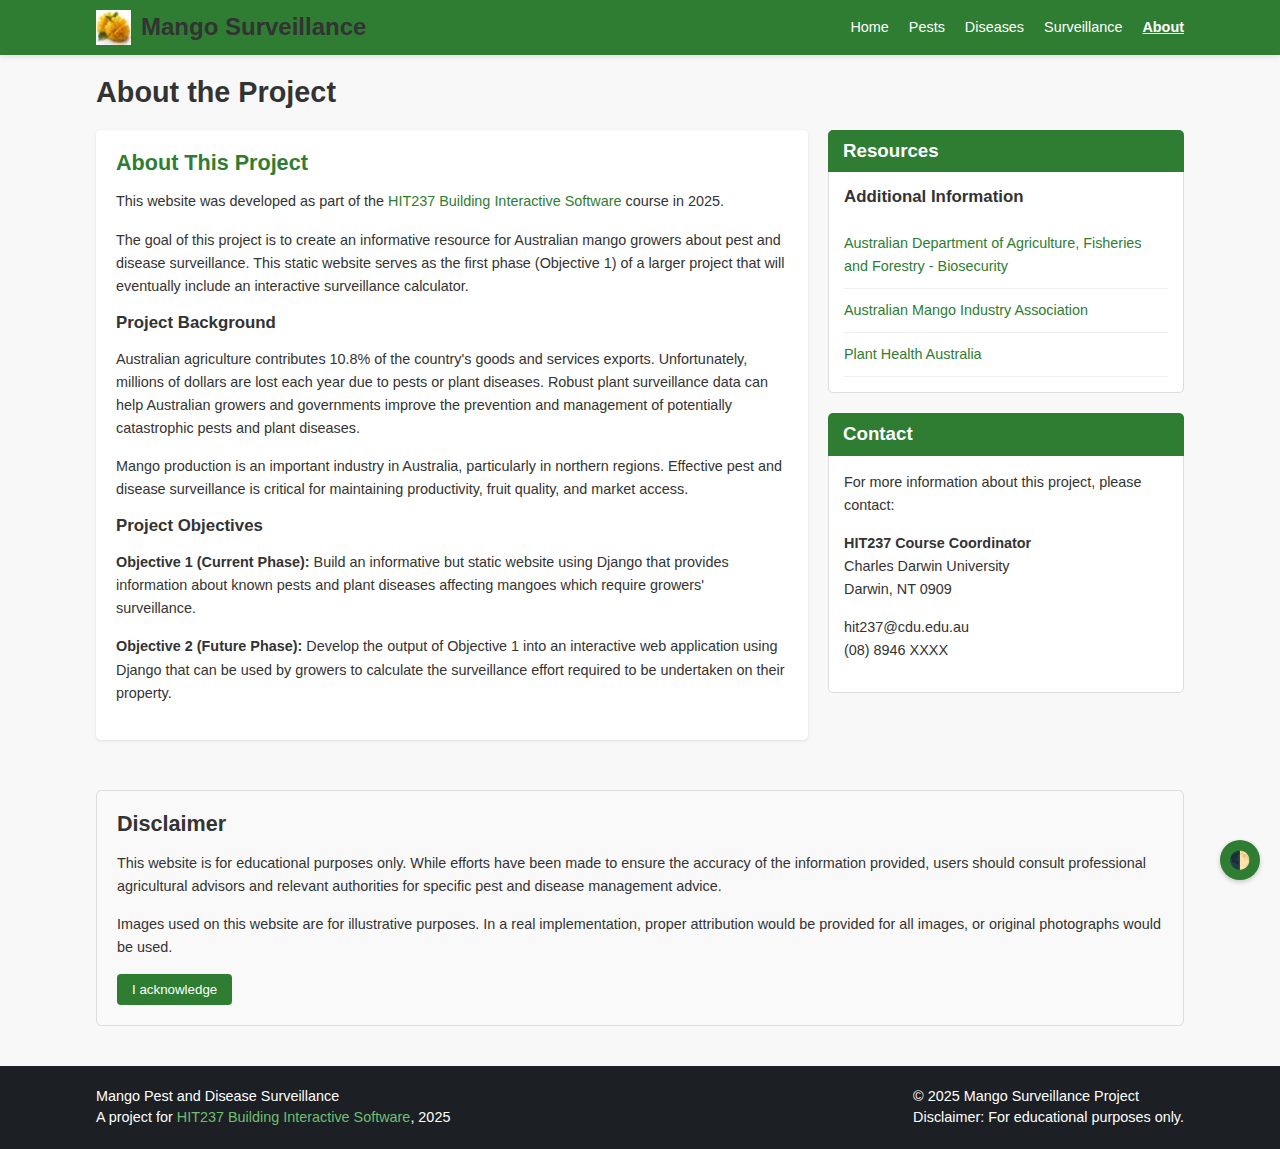
<file: about.html>
<!DOCTYPE html>
<html lang="en">
<head>
    <meta charset="UTF-8">
    <meta name="viewport" content="width=device-width, initial-scale=1.0">
    <title>About the Project - Mango Surveillance</title>
    <link rel="stylesheet" href="mango-surveillance.css">
</head>
<body>
    <!-- Header with Navigation -->
    <header>
        <div class="header-container">
            <div class="logo">
                <img src="images/mango_logo.jpg" alt="Mango Logo">
                <h1>Mango Surveillance</h1>
            </div>
            <nav>
                <ul>
                    <li><a href="home.html">Home</a></li>
                    <li><a href="pests.html">Pests</a></li>
                    <li><a href="diseases.html">Diseases</a></li>
                    <li><a href="surveillance.html">Surveillance</a></li>
                    <li><a href="about.html" class="active">About</a></li>
                </ul>
            </nav>
        </div>
    </header>

    <!-- Main Content -->
    <div class="container">
        <h1>About the Project</h1>

        <div class="content-layout">
            <!-- Main Content Area -->
            <div class="main-content">
                <div class="card">
                    <h2>About This Project</h2>
                    <p>This website was developed as part of the <a href="#">HIT237 Building Interactive Software</a> course in 2025.</p>
                    
                    <p>The goal of this project is to create an informative resource for Australian mango growers about pest and disease surveillance. This static website serves as the first phase (Objective 1) of a larger project that will eventually include an interactive surveillance calculator.</p>
                    
                    <h3>Project Background</h3>
                    <p>Australian agriculture contributes 10.8% of the country's goods and services exports. Unfortunately, millions of dollars are lost each year due to pests or plant diseases. Robust plant surveillance data can help Australian growers and governments improve the prevention and management of potentially catastrophic pests and plant diseases.</p>
                    
                    <p>Mango production is an important industry in Australia, particularly in northern regions. Effective pest and disease surveillance is critical for maintaining productivity, fruit quality, and market access.</p>
                    
                    <h3>Project Objectives</h3>
                    <p><strong>Objective 1 (Current Phase):</strong> Build an informative but static website using Django that provides information about known pests and plant diseases affecting mangoes which require growers' surveillance.</p>
                    
                    <p><strong>Objective 2 (Future Phase):</strong> Develop the output of Objective 1 into an interactive web application using Django that can be used by growers to calculate the surveillance effort required to be undertaken on their property.</p>
                </div>
            </div>
            
            <!-- Sidebar -->
            <div class="sidebar">
                <!-- Resources Section -->
                <div class="sidebar-section">
                    <h2 class="section-header">Resources</h2>
                    <div class="sidebar-content">
                        <h3>Additional Information</h3>
                        
                        <a href="#" class="resource-link">Australian Department of Agriculture, Fisheries and Forestry - Biosecurity</a>
                        
                        <a href="#" class="resource-link">Australian Mango Industry Association</a>
                        
                        <a href="#" class="resource-link">Plant Health Australia</a>
                    </div>
                </div>
                
                <!-- Contact Section -->
                <div class="sidebar-section">
                    <h2 class="section-header">Contact</h2>
                    <div class="sidebar-content">
                        <p>For more information about this project, please contact:</p>
                        
                        <p><strong>HIT237 Course Coordinator</strong><br>
                        Charles Darwin University<br>
                        Darwin, NT 0909</p>
                        
                        <p>hit237@cdu.edu.au<br>
                        (08) 8946 XXXX</p>
                    </div>
                </div>
            </div>
        </div>
        
        <!-- Disclaimer -->
        <div class="disclaimer" id="disclaimer">
            <h2>Disclaimer</h2>
            <p>This website is for educational purposes only. While efforts have been made to ensure the accuracy of the information provided, users should consult professional agricultural advisors and relevant authorities for specific pest and disease management advice.</p>
            
            <p>Images used on this website are for illustrative purposes. In a real implementation, proper attribution would be provided for all images, or original photographs would be used.</p>
        </div>
    </div>

    <footer>
        <div class="footer-container">
            <div class="footer-left">
                Mango Pest and Disease Surveillance
                <br>
                A project for <a href="#">HIT237 Building Interactive Software</a>, 2025
            </div>
            <div class="footer-right">
                © 2025 Mango Surveillance Project
                <br>
                Disclaimer: For educational purposes only.
            </div>
        </div>
    </footer>
    
    <script src="mango-surveillance.js"></script>
</body>
</html>
</file>
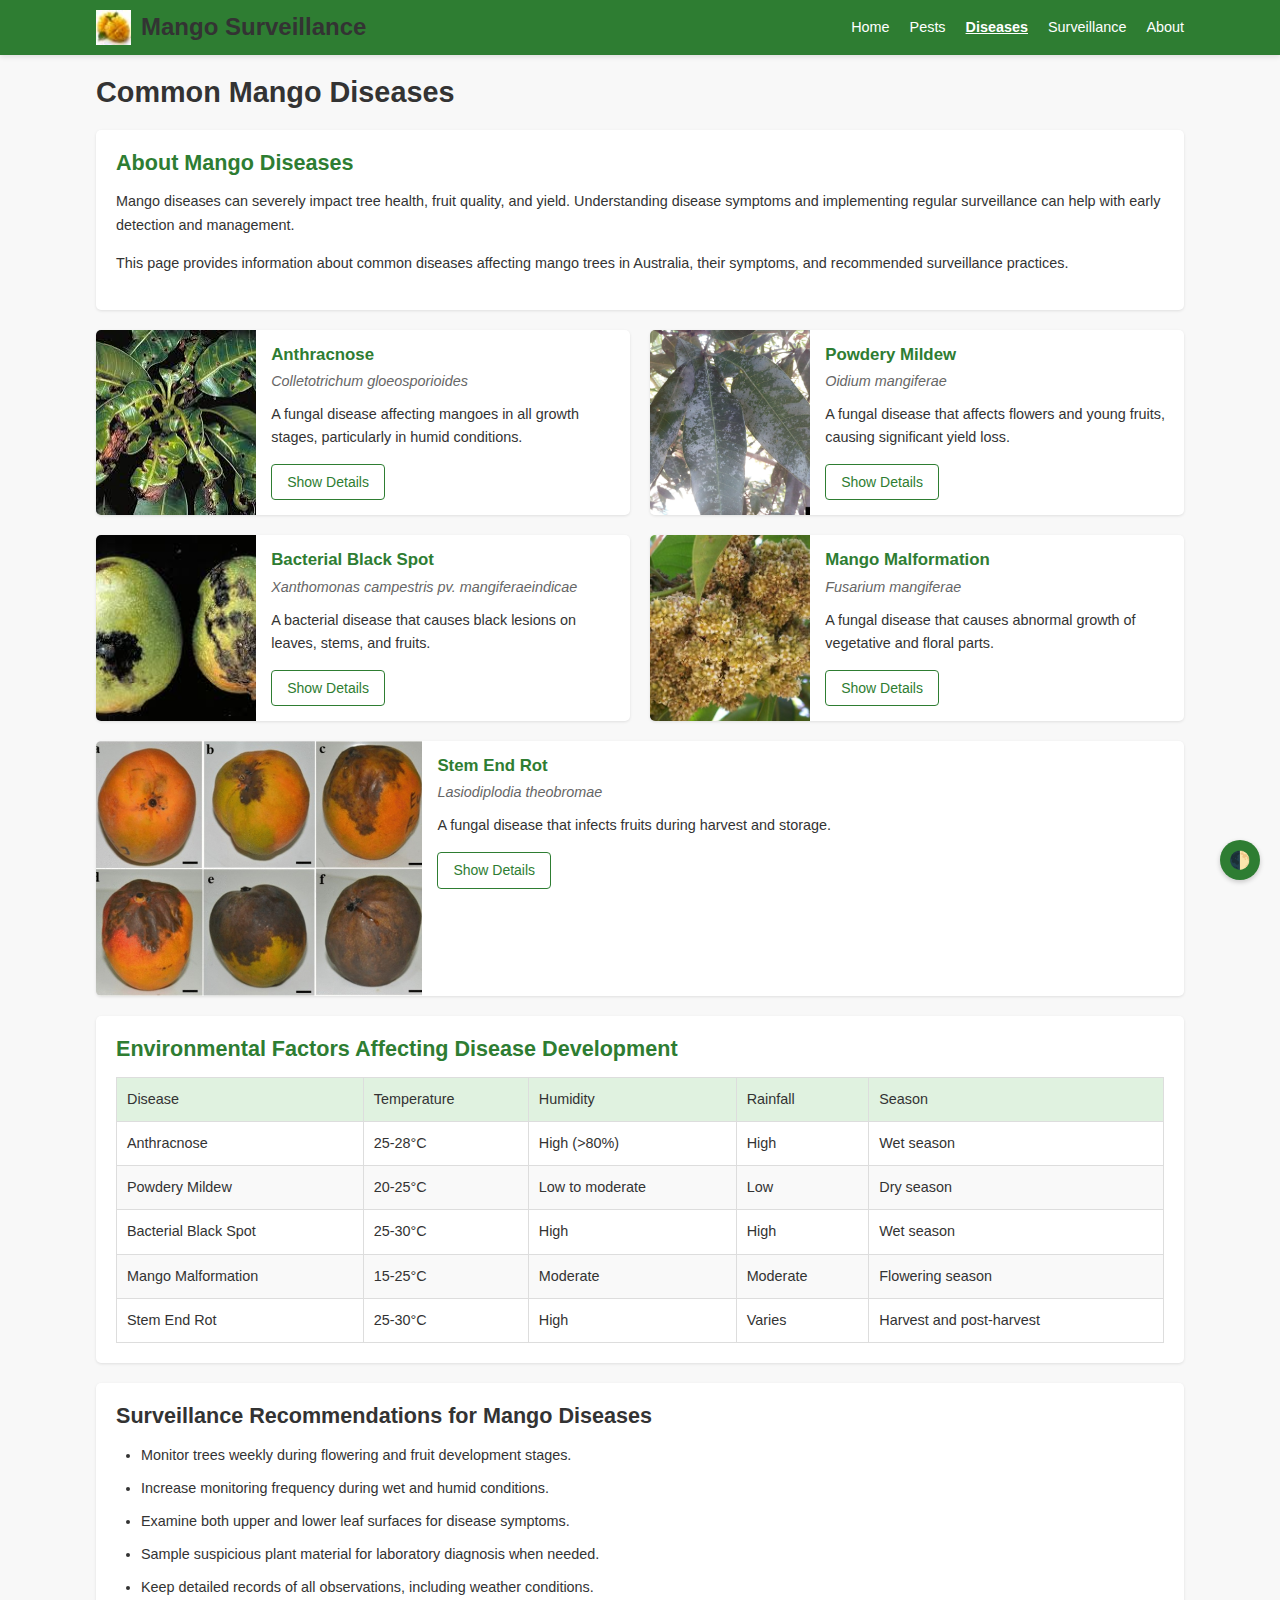
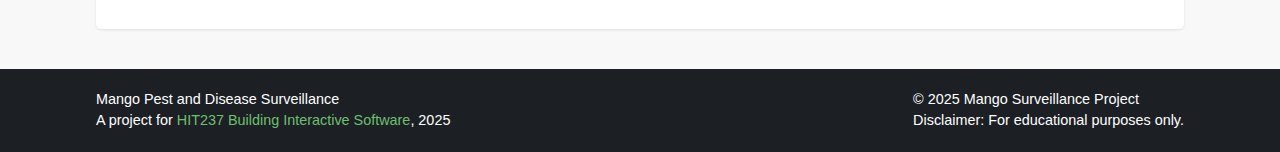
<file: diseases.html>
<!DOCTYPE html>
<html lang="en">
<head>
    <meta charset="UTF-8">
    <meta name="viewport" content="width=device-width, initial-scale=1.0">
    <title>Common Mango Diseases - Mango Surveillance</title>
    <link rel="stylesheet" href="mango-surveillance.css">
</head>
<body>
    <!-- Header with Navigation -->
    <header>
        <div class="header-container">
            <div class="logo">
                <img src="images/mango_logo.jpg" alt="Mango Logo">
                <h1>Mango Surveillance</h1>
            </div>
            <nav>
                <ul>
                    <li><a href="home.html">Home</a></li>
                    <li><a href="pests.html">Pests</a></li>
                    <li><a href="diseases.html" class="active">Diseases</a></li>
                    <li><a href="surveillance.html">Surveillance</a></li>
                    <li><a href="about.html">About</a></li>
                </ul>
            </nav>
        </div>
    </header>

    <!-- Main Content -->
    <div class="container">
        <h1>Common Mango Diseases</h1>

        <!-- Introduction Card -->
        <div class="card intro-card">
            <h2>About Mango Diseases</h2>
            <p>Mango diseases can severely impact tree health, fruit quality, and yield. Understanding disease symptoms and implementing regular surveillance can help with early detection and management.</p>
            <p>This page provides information about common diseases affecting mango trees in Australia, their symptoms, and recommended surveillance practices.</p>
        </div>

        <!-- Disease Cards - First Row -->
        <div class="disease-cards">
            <!-- Anthracnose -->
            <div class="disease-card">
                <div class="disease-image">
                    <img src="images/anthracnose.jpg" alt="Anthracnose on mango leaves">
                </div>
                <div class="disease-content">
                    <h3>Anthracnose</h3>
                    <p class="scientific-name">Colletotrichum gloeosporioides</p>
                    <p class="disease-description">A fungal disease affecting mangoes in all growth stages, particularly in humid conditions.</p>
                    <a href="#" class="details-button">Show Details</a>
                </div>
            </div>

            <!-- Powdery Mildew -->
            <div class="disease-card">
                <div class="disease-image">
                    <img src="images/powdery_mildew.jpg" alt="Powdery Mildew on mango leaves">
                </div>
                <div class="disease-content">
                    <h3>Powdery Mildew</h3>
                    <p class="scientific-name">Oidium mangiferae</p>
                    <p class="disease-description">A fungal disease that affects flowers and young fruits, causing significant yield loss.</p>
                    <a href="#" class="details-button">Show Details</a>
                </div>
            </div>
        </div>

        <!-- Disease Cards - Second Row -->
        <div class="disease-cards">
            <!-- Bacterial Black Spot -->
            <div class="disease-card">
                <div class="disease-image">
                    <img src="images/bacterial_black_spot.jpg" alt="Bacterial Black Spot on mango fruit">
                </div>
                <div class="disease-content">
                    <h3>Bacterial Black Spot</h3>
                    <p class="scientific-name">Xanthomonas campestris pv. mangiferaeindicae</p>
                    <p class="disease-description">A bacterial disease that causes black lesions on leaves, stems, and fruits.</p>
                    <a href="#" class="details-button">Show Details</a>
                </div>
            </div>

            <!-- Mango Malformation -->
            <div class="disease-card">
                <div class="disease-image">
                    <img src="images/mango_malformation.jpg" alt="Mango Malformation">
                </div>
                <div class="disease-content">
                    <h3>Mango Malformation</h3>
                    <p class="scientific-name">Fusarium mangiferae</p>
                    <p class="disease-description">A fungal disease that causes abnormal growth of vegetative and floral parts.</p>
                    <a href="#" class="details-button">Show Details</a>
                </div>
            </div>
        </div>

        <!-- Disease Cards - Third Row -->
        <div class="disease-cards single-column">
            <!-- Stem End Rot -->
            <div class="disease-card">
                <div class="disease-image">
                    <img src="images/stem_end_rot.jpg" alt="Stem End Rot on mango fruit">
                </div>
                <div class="disease-content">
                    <h3>Stem End Rot</h3>
                    <p class="scientific-name">Lasiodiplodia theobromae</p>
                    <p class="disease-description">A fungal disease that infects fruits during harvest and storage.</p>
                    <a href="#" class="details-button">Show Details</a>
                </div>
            </div>
        </div>

        <!-- Environmental Factors Section -->
        <div class="card">
            <h2>Environmental Factors Affecting Disease Development</h2>
            <table class="env-factors">
                <thead>
                    <tr>
                        <th>Disease</th>
                        <th>Temperature</th>
                        <th>Humidity</th>
                        <th>Rainfall</th>
                        <th>Season</th>
                    </tr>
                </thead>
                <tbody>
                    <tr>
                        <td>Anthracnose</td>
                        <td>25-28°C</td>
                        <td>High (>80%)</td>
                        <td>High</td>
                        <td>Wet season</td>
                    </tr>
                    <tr>
                        <td>Powdery Mildew</td>
                        <td>20-25°C</td>
                        <td>Low to moderate</td>
                        <td>Low</td>
                        <td>Dry season</td>
                    </tr>
                    <tr>
                        <td>Bacterial Black Spot</td>
                        <td>25-30°C</td>
                        <td>High</td>
                        <td>High</td>
                        <td>Wet season</td>
                    </tr>
                    <tr>
                        <td>Mango Malformation</td>
                        <td>15-25°C</td>
                        <td>Moderate</td>
                        <td>Moderate</td>
                        <td>Flowering season</td>
                    </tr>
                    <tr>
                        <td>Stem End Rot</td>
                        <td>25-30°C</td>
                        <td>High</td>
                        <td>Varies</td>
                        <td>Harvest and post-harvest</td>
                    </tr>
                </tbody>
            </table>
        </div>

        <!-- Surveillance Recommendations -->
        <div class="card recommendations-card">
            <h2>Surveillance Recommendations for Mango Diseases</h2>
            <ul class="recommendations-list">
                <li>Monitor trees weekly during flowering and fruit development stages.</li>
                <li>Increase monitoring frequency during wet and humid conditions.</li>
                <li>Examine both upper and lower leaf surfaces for disease symptoms.</li>
                <li>Sample suspicious plant material for laboratory diagnosis when needed.</li>
                <li>Keep detailed records of all observations, including weather conditions.</li>
            </ul>
        </div>
        
    </div>

    <footer>
        <div class="footer-container">
            <div class="footer-left">
                Mango Pest and Disease Surveillance
                <br>
                A project for <a href="#">HIT237 Building Interactive Software</a>, 2025
            </div>
            <div class="footer-right">
                © 2025 Mango Surveillance Project
                <br>
                Disclaimer: For educational purposes only.
            </div>
        </div>
    </footer>
    
    <script src="mango-surveillance.js"></script>
</body>
</html>
</file>
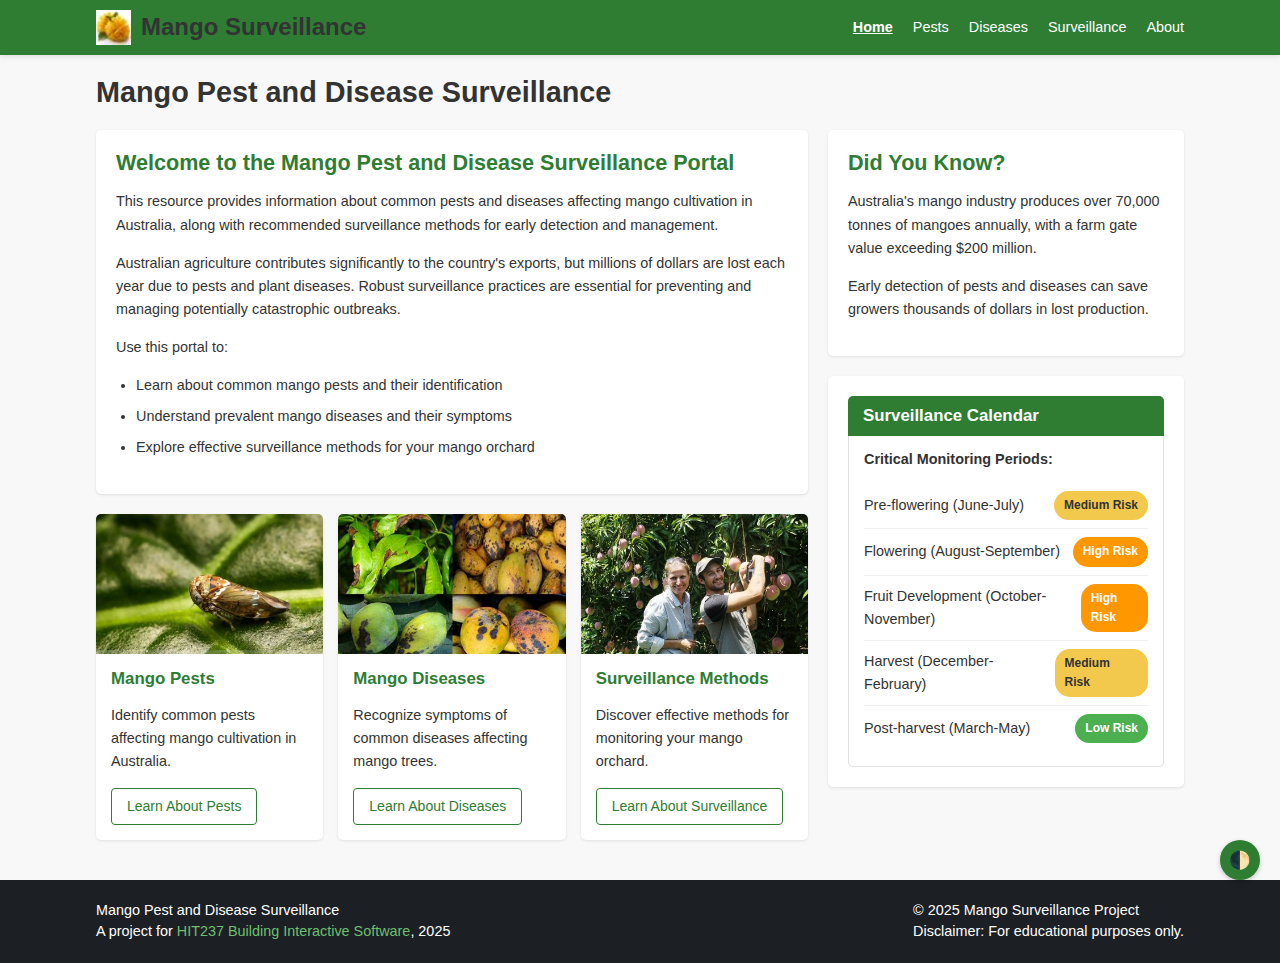
<file: home.html>
<!DOCTYPE html>
<html lang="en">
<head>
    <meta charset="UTF-8">
    <meta name="viewport" content="width=device-width, initial-scale=1.0">
    <title>Mango Surveillance</title>
    <link rel="stylesheet" href="mango-surveillance.css">
</head>
<body>
    <!-- Header with Navigation -->
    <header>
        <div class="header-container">
            <div class="logo">
                <img src="images/mango_logo.jpg" alt="Mango Logo">
                <h1>Mango Surveillance</h1>
            </div>
            <nav>
                <ul>
                    <li><a href="home.html" class="active">Home</a></li>
                    <li><a href="pests.html">Pests</a></li>
                    <li><a href="diseases.html">Diseases</a></li>
                    <li><a href="surveillance.html">Surveillance</a></li>
                    <li><a href="about.html">About</a></li>
                </ul>
            </nav>
        </div>
    </header>

    <!-- Main Content -->
    <div class="container">
        <h1>Mango Pest and Disease Surveillance</h1>

        <div class="main-content">
            <!-- Left Column -->
            <div class="left-column">
                <div class="card">
                    <h2>Welcome to the Mango Pest and Disease Surveillance Portal</h2>
                    <p>This resource provides information about common pests and diseases affecting mango cultivation in Australia, along with recommended surveillance methods for early detection and management.</p>
                    <p>Australian agriculture contributes significantly to the country's exports, but millions of dollars are lost each year due to pests and plant diseases. Robust surveillance practices are essential for preventing and managing potentially catastrophic outbreaks.</p>
                    <p>Use this portal to:</p>
                    <ul class="feature-list">
                        <li>Learn about common mango pests and their identification</li>
                        <li>Understand prevalent mango diseases and their symptoms</li>
                        <li>Explore effective surveillance methods for your mango orchard</li>
                    </ul>
                </div>

                <div class="feature-cards">
                    <!-- Mango Pests Card -->
                    <div class="feature-card">
                        <div class="feature-img">
                            <img src="images/mango_pest_preview.jpg" alt="Mango Pest">
                        </div>
                        <div class="feature-content">
                            <h3>Mango Pests</h3>
                            <p>Identify common pests affecting mango cultivation in Australia.</p>
                            <a href="pests.html" class="details-button">Learn About Pests</a>
                        </div>
                    </div>

                    <!-- Mango Diseases Card -->
                    <div class="feature-card">
                        <div class="feature-img">
                            <img src="images/mango_disease_preview.jpg" alt="Mango Diseases">
                        </div>
                        <div class="feature-content">
                            <h3>Mango Diseases</h3>
                            <p>Recognize symptoms of common diseases affecting mango trees.</p>
                            <a href="diseases.html" class="details-button">Learn About Diseases</a>
                        </div>
                    </div>

                    <!-- Surveillance Methods Card -->
                    <div class="feature-card">
                        <div class="feature-img">
                            <img src="images/surveillance_preview.jpg" alt="Surveillance Methods">
                        </div>
                        <div class="feature-content">
                            <h3>Surveillance Methods</h3>
                            <p>Discover effective methods for monitoring your mango orchard.</p>
                            <a href="surveillance.html" class="details-button">Learn About Surveillance</a>
                        </div>
                    </div>
                </div>
            </div>

            <!-- Right Column -->
            <div class="right-column">
                <div class="card">
                    <h2>Did You Know?</h2>
                    <p>Australia's mango industry produces over 70,000 tonnes of mangoes annually, with a farm gate value exceeding $200 million.</p>
                    <p>Early detection of pests and diseases can save growers thousands of dollars in lost production.</p>
                </div>

                <div class="card">
                    <h3 class="calendar-title">Surveillance Calendar</h3>
                    <div class="calendar-content">
                        <h4>Critical Monitoring Periods:</h4>
                        
                        <div class="calendar-item">
                            <div>Pre-flowering (June-July)</div>
                            <div class="risk-tag medium-risk">Medium Risk</div>
                        </div>
                        
                        <div class="calendar-item">
                            <div>Flowering (August-September)</div>
                            <div class="risk-tag high-risk">High Risk</div>
                        </div>
                        
                        <div class="calendar-item">
                            <div>Fruit Development (October-November)</div>
                            <div class="risk-tag high-risk">High Risk</div>
                        </div>
                        
                        <div class="calendar-item">
                            <div>Harvest (December-February)</div>
                            <div class="risk-tag medium-risk">Medium Risk</div>
                        </div>
                        
                        <div class="calendar-item">
                            <div>Post-harvest (March-May)</div>
                            <div class="risk-tag low-risk">Low Risk</div>
                        </div>
                    </div>
                </div>
            </div>
        </div>
        
    
    </div>

    <footer>
        <div class="footer-container">
            <div class="footer-left">
                Mango Pest and Disease Surveillance
                <br>
                A project for <a href="#">HIT237 Building Interactive Software</a>, 2025
            </div>
            <div class="footer-right">
                © 2025 Mango Surveillance Project
                <br>
                Disclaimer: For educational purposes only.
            </div>
        </div>
    </footer>
    
    <script src="mango-surveillance.js"></script>
</body>
</html>
</file>
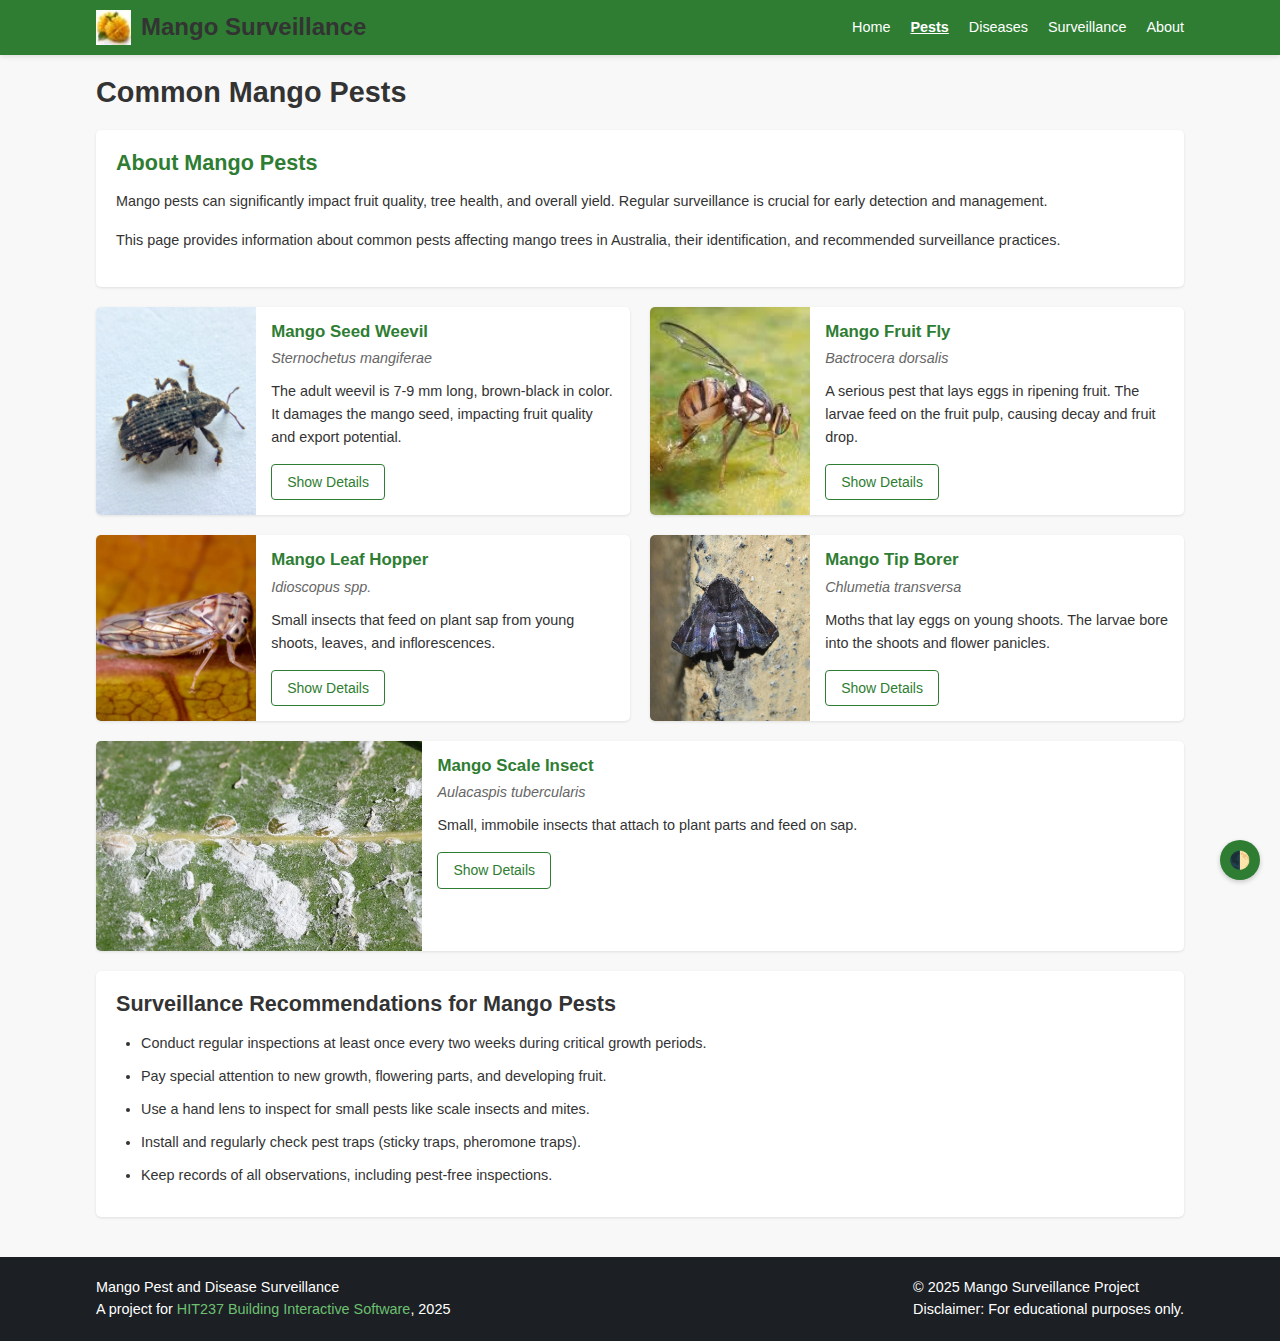
<file: pests.html>
<!DOCTYPE html>
<html lang="en">
<head>
    <meta charset="UTF-8">
    <meta name="viewport" content="width=device-width, initial-scale=1.0">
    <title>Common Mango Pests - Mango Surveillance</title>
    <link rel="stylesheet" href="mango-surveillance.css">
</head>
<body>
    <!-- Header with Navigation -->
    <header>
        <div class="header-container">
            <div class="logo">
                <img src="images/mango_logo.jpg" alt="Mango Logo">
                <h1>Mango Surveillance</h1>
            </div>
            <nav>
                <ul>
                    <li><a href="home.html">Home</a></li>
                    <li><a href="pests.html" class="active">Pests</a></li>
                    <li><a href="diseases.html">Diseases</a></li>
                    <li><a href="surveillance.html">Surveillance</a></li>
                    <li><a href="about.html">About</a></li>
                </ul>
            </nav>
        </div>
    </header>

    <!-- Main Content -->
    <div class="container">
        <h1>Common Mango Pests</h1>

        <!-- Introduction Card -->
        <div class="card intro-card">
            <h2>About Mango Pests</h2>
            <p>Mango pests can significantly impact fruit quality, tree health, and overall yield. Regular surveillance is crucial for early detection and management.</p>
            <p>This page provides information about common pests affecting mango trees in Australia, their identification, and recommended surveillance practices.</p>
        </div>

        <!-- Pest Cards - First Row -->
        <div class="pest-cards">
            <!-- Mango Seed Weevil -->
            <div class="pest-card">
                <div class="pest-image">
                    <img src="images/mango_seed_weevil.jpg" alt="Mango Seed Weevil">
                </div>
                <div class="pest-content">
                    <h3>Mango Seed Weevil</h3>
                    <p class="scientific-name">Sternochetus mangiferae</p>
                    <p class="pest-description">The adult weevil is 7-9 mm long, brown-black in color. It damages the mango seed, impacting fruit quality and export potential.</p>
                    <a href="#" class="details-button">Show Details</a>
                </div>
            </div>

            <!-- Mango Fruit Fly -->
            <div class="pest-card">
                <div class="pest-image">
                    <img src="images/mango_fruit_fly.jpg" alt="Mango Fruit Fly">
                </div>
                <div class="pest-content">
                    <h3>Mango Fruit Fly</h3>
                    <p class="scientific-name">Bactrocera dorsalis</p>
                    <p class="pest-description">A serious pest that lays eggs in ripening fruit. The larvae feed on the fruit pulp, causing decay and fruit drop.</p>
                    <a href="#" class="details-button">Show Details</a>
                </div>
            </div>
        </div>

        <!-- Pest Cards - Second Row -->
        <div class="pest-cards">
            <!-- Mango Leaf Hopper -->
            <div class="pest-card">
                <div class="pest-image">
                    <img src="images/mango_leaf_hopper.jpg" alt="Mango Leaf Hopper">
                </div>
                <div class="pest-content">
                    <h3>Mango Leaf Hopper</h3>
                    <p class="scientific-name">Idioscopus spp.</p>
                    <p class="pest-description">Small insects that feed on plant sap from young shoots, leaves, and inflorescences.</p>
                    <a href="#" class="details-button">Show Details</a>
                </div>
            </div>

            <!-- Mango Tip Borer -->
            <div class="pest-card">
                <div class="pest-image">
                    <img src="images/mango_tip_borer.jpg" alt="Mango Tip Borer">
                </div>
                <div class="pest-content">
                    <h3>Mango Tip Borer</h3>
                    <p class="scientific-name">Chlumetia transversa</p>
                    <p class="pest-description">Moths that lay eggs on young shoots. The larvae bore into the shoots and flower panicles.</p>
                    <a href="#" class="details-button">Show Details</a>
                </div>
            </div>
        </div>

        <!-- Pest Cards - Third Row -->
        <div class="pest-cards single-column">
            <!-- Mango Scale Insect -->
            <div class="pest-card">
                <div class="pest-image">
                    <img src="images/mango_scale_insect.jpg" alt="Mango Scale Insect">
                </div>
                <div class="pest-content">
                    <h3>Mango Scale Insect</h3>
                    <p class="scientific-name">Aulacaspis tubercularis</p>
                    <p class="pest-description">Small, immobile insects that attach to plant parts and feed on sap.</p>
                    <a href="#" class="details-button">Show Details</a>
                </div>
            </div>
        </div>

        <!-- Surveillance Recommendations -->
        <div class="card recommendations-card">
            <h2>Surveillance Recommendations for Mango Pests</h2>
            <ul class="recommendations-list">
                <li>Conduct regular inspections at least once every two weeks during critical growth periods.</li>
                <li>Pay special attention to new growth, flowering parts, and developing fruit.</li>
                <li>Use a hand lens to inspect for small pests like scale insects and mites.</li>
                <li>Install and regularly check pest traps (sticky traps, pheromone traps).</li>
                <li>Keep records of all observations, including pest-free inspections.</li>
            </ul>
        </div>
        
    </div>

    <footer>
        <div class="footer-container">
            <div class="footer-left">
                Mango Pest and Disease Surveillance
                <br>
                A project for <a href="#">HIT237 Building Interactive Software</a>, 2025
            </div>
            <div class="footer-right">
                © 2025 Mango Surveillance Project
                <br>
                Disclaimer: For educational purposes only.
            </div>
        </div>
    </footer>
    
    <script src="mango-surveillance.js"></script>
</body>
</html>
</file>
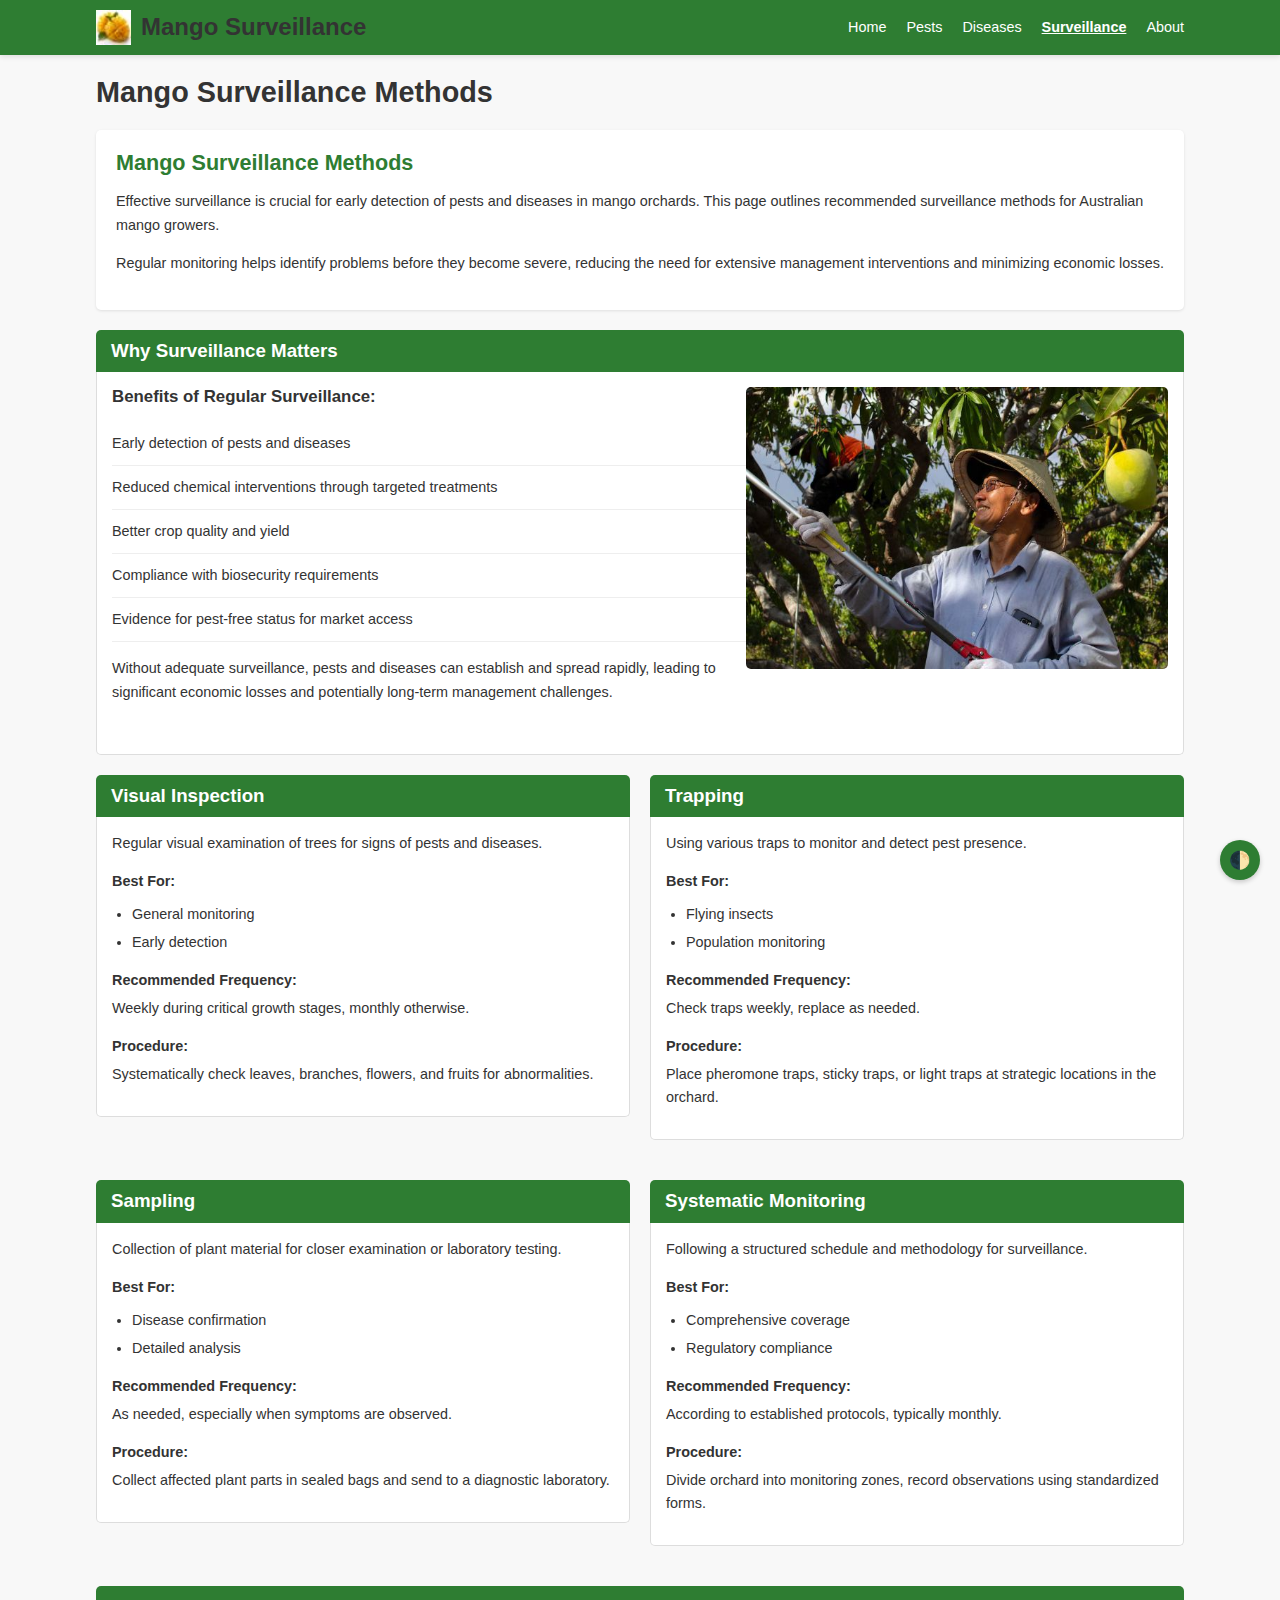
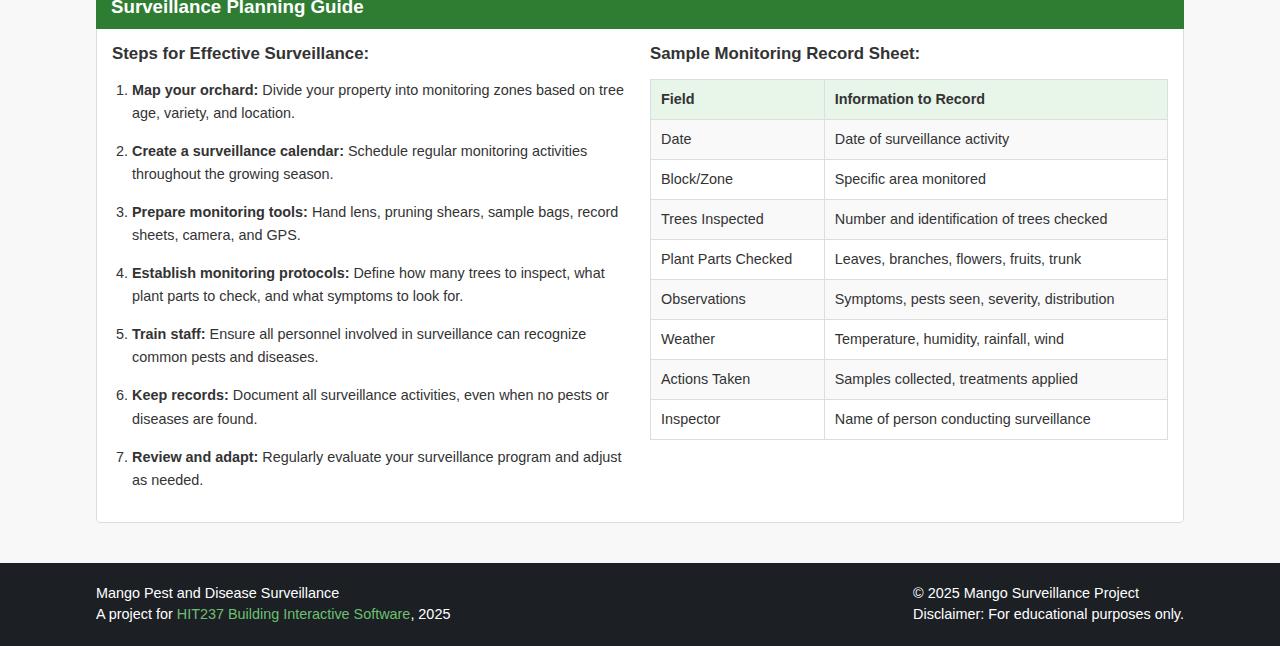
<file: surveillance.html>
<!DOCTYPE html>
<html lang="en">
<head>
    <meta charset="UTF-8">
    <meta name="viewport" content="width=device-width, initial-scale=1.0">
    <title>Mango Surveillance Methods - Mango Surveillance</title>
    <link rel="stylesheet" href="mango-surveillance.css">
</head>
<body>
    <!-- Header with Navigation -->
    <header>
        <div class="header-container">
            <div class="logo">
                <img src="images/mango_logo.jpg" alt="Mango Logo">
                <h1>Mango Surveillance</h1>
            </div>
            <nav>
                <ul>
                    <li><a href="home.html">Home</a></li>
                    <li><a href="pests.html">Pests</a></li>
                    <li><a href="diseases.html">Diseases</a></li>
                    <li><a href="surveillance.html" class="active">Surveillance</a></li>
                    <li><a href="about.html">About</a></li>
                </ul>
            </nav>
        </div>
    </header>

    <!-- Main Content -->
    <div class="container">
        <h1>Mango Surveillance Methods</h1>

        <!-- Introduction Card -->
        <div class="card intro-card">
            <h2>Mango Surveillance Methods</h2>
            <p>Effective surveillance is crucial for early detection of pests and diseases in mango orchards. This page outlines recommended surveillance methods for Australian mango growers.</p>
            <p>Regular monitoring helps identify problems before they become severe, reducing the need for extensive management interventions and minimizing economic losses.</p>
        </div>

        <!-- Why Surveillance Matters Section -->
        <div>
            <h2 class="section-header">Why Surveillance Matters</h2>
            <div class="section-content">
                <div class="benefits-container">
                    <div class="benefits-list">
                        <h3>Benefits of Regular Surveillance:</h3>
                        
                        <div class="benefit-item">Early detection of pests and diseases</div>
                        <div class="benefit-item">Reduced chemical interventions through targeted treatments</div>
                        <div class="benefit-item">Better crop quality and yield</div>
                        <div class="benefit-item">Compliance with biosecurity requirements</div>
                        <div class="benefit-item">Evidence for pest-free status for market access</div>
                        
                        <p class="benefits-note">Without adequate surveillance, pests and diseases can establish and spread rapidly, leading to significant economic losses and potentially long-term management challenges.</p>
                    </div>
                    <div class="benefits-image">
                        <img src="images/surveillance_importance.jpg" alt="Mango grower inspecting trees">
                    </div>
                </div>
            </div>
        </div>

        <!-- Surveillance Methods Grid -->
        <div class="methods-grid">
            <!-- Visual Inspection -->
            <div>
                <h2 class="section-header">Visual Inspection</h2>
                <div class="section-content">
                    <p>Regular visual examination of trees for signs of pests and diseases.</p>
                    
                    <div class="section-title">Best For:</div>
                    <ul class="bullet-list">
                        <li>General monitoring</li>
                        <li>Early detection</li>
                    </ul>
                    
                    <div class="section-title">Recommended Frequency:</div>
                    <p>Weekly during critical growth stages, monthly otherwise.</p>
                    
                    <div class="section-title">Procedure:</div>
                    <p>Systematically check leaves, branches, flowers, and fruits for abnormalities.</p>
                </div>
            </div>

            <!-- Trapping -->
            <div>
                <h2 class="section-header">Trapping</h2>
                <div class="section-content">
                    <p>Using various traps to monitor and detect pest presence.</p>
                    
                    <div class="section-title">Best For:</div>
                    <ul class="bullet-list">
                        <li>Flying insects</li>
                        <li>Population monitoring</li>
                    </ul>
                    
                    <div class="section-title">Recommended Frequency:</div>
                    <p>Check traps weekly, replace as needed.</p>
                    
                    <div class="section-title">Procedure:</div>
                    <p>Place pheromone traps, sticky traps, or light traps at strategic locations in the orchard.</p>
                </div>
            </div>

            <!-- Sampling -->
            <div>
                <h2 class="section-header">Sampling</h2>
                <div class="section-content">
                    <p>Collection of plant material for closer examination or laboratory testing.</p>
                    
                    <div class="section-title">Best For:</div>
                    <ul class="bullet-list">
                        <li>Disease confirmation</li>
                        <li>Detailed analysis</li>
                    </ul>
                    
                    <div class="section-title">Recommended Frequency:</div>
                    <p>As needed, especially when symptoms are observed.</p>
                    
                    <div class="section-title">Procedure:</div>
                    <p>Collect affected plant parts in sealed bags and send to a diagnostic laboratory.</p>
                </div>
            </div>

            <!-- Systematic Monitoring -->
            <div>
                <h2 class="section-header">Systematic Monitoring</h2>
                <div class="section-content">
                    <p>Following a structured schedule and methodology for surveillance.</p>
                    
                    <div class="section-title">Best For:</div>
                    <ul class="bullet-list">
                        <li>Comprehensive coverage</li>
                        <li>Regulatory compliance</li>
                    </ul>
                    
                    <div class="section-title">Recommended Frequency:</div>
                    <p>According to established protocols, typically monthly.</p>
                    
                    <div class="section-title">Procedure:</div>
                    <p>Divide orchard into monitoring zones, record observations using standardized forms.</p>
                </div>
            </div>
        </div>

        <!-- Surveillance Planning Guide -->
        <div>
            <h2 class="section-header">Surveillance Planning Guide</h2>
            <div class="section-content">
                <div class="planning-columns">
                    <div class="planning-column">
                        <h3>Steps for Effective Surveillance:</h3>
                        <ol class="numbered-list">
                            <li><strong>Map your orchard:</strong> Divide your property into monitoring zones based on tree age, variety, and location.</li>
                            <li><strong>Create a surveillance calendar:</strong> Schedule regular monitoring activities throughout the growing season.</li>
                            <li><strong>Prepare monitoring tools:</strong> Hand lens, pruning shears, sample bags, record sheets, camera, and GPS.</li>
                            <li><strong>Establish monitoring protocols:</strong> Define how many trees to inspect, what plant parts to check, and what symptoms to look for.</li>
                            <li><strong>Train staff:</strong> Ensure all personnel involved in surveillance can recognize common pests and diseases.</li>
                            <li><strong>Keep records:</strong> Document all surveillance activities, even when no pests or diseases are found.</li>
                            <li><strong>Review and adapt:</strong> Regularly evaluate your surveillance program and adjust as needed.</li>
                        </ol>
                    </div>
                    
                    <div class="planning-column">
                        <h3>Sample Monitoring Record Sheet:</h3>
                        <table class="monitoring-table">
                            <tr>
                                <th>Field</th>
                                <th>Information to Record</th>
                            </tr>
                            <tr>
                                <td>Date</td>
                                <td>Date of surveillance activity</td>
                            </tr>
                            <tr>
                                <td>Block/Zone</td>
                                <td>Specific area monitored</td>
                            </tr>
                            <tr>
                                <td>Trees Inspected</td>
                                <td>Number and identification of trees checked</td>
                            </tr>
                            <tr>
                                <td>Plant Parts Checked</td>
                                <td>Leaves, branches, flowers, fruits, trunk</td>
                            </tr>
                            <tr>
                                <td>Observations</td>
                                <td>Symptoms, pests seen, severity, distribution</td>
                            </tr>
                            <tr>
                                <td>Weather</td>
                                <td>Temperature, humidity, rainfall, wind</td>
                            </tr>
                            <tr>
                                <td>Actions Taken</td>
                                <td>Samples collected, treatments applied</td>
                            </tr>
                            <tr>
                                <td>Inspector</td>
                                <td>Name of person conducting surveillance</td>
                            </tr>
                        </table>
                    </div>
                </div>
            </div>
        </div>
        
    </div>

    <footer>
        <div class="footer-container">
            <div class="footer-left">
                Mango Pest and Disease Surveillance
                <br>
                A project for <a href="#">HIT237 Building Interactive Software</a>, 2025
            </div>
            <div class="footer-right">
                © 2025 Mango Surveillance Project
                <br>
                Disclaimer: For educational purposes only.
            </div>
        </div>
    </footer>
    
    <script src="mango-surveillance.js"></script>
</body>
</html>
</file>
<file: mango-surveillance.css>
/* Responsive Design */
@media (max-width: 992px) {
    .feature-cards {
        flex-direction: column;
    }
    
    .pest-cards,
    .disease-cards {
        grid-template-columns: 1fr;
    }
    
    .methods-grid {
        grid-template-columns: 1fr;
    }
    
    .benefits-container {
        flex-direction: column;
    }
    
    .benefits-image {
        margin-top: 20px;
        text-align: center;
    }
    
    .planning-columns {
        flex-direction: column;
    }
}

@media (max-width: 768px) {
    .header-container {
        flex-wrap: wrap;
    }
    
    nav {
        width: 100%;
        margin-top: 10px;
        display: none;
    }
    
    nav.active {
        display: block;
    }
    
    nav ul {
        flex-direction: column;
    }
    
    nav ul li {
        margin: 5px 0;
        padding: 5px 0;
        border-bottom: 1px solid rgba(255, 255, 255, 0.2);
    }

    .mobile-nav-toggle {
        display: block;
    }
    
    .main-content,
    .content-layout {
        flex-direction: column;
    }

    .container {
        width: 95%;
    }
    
    .footer-container {
        flex-direction: column;
        text-align: center;
    }
    
    .footer-right {
        margin-top: 15px;
    }
}/**
 * Mango Surveillance Website - Combined CSS Stylesheet
 * This file contains all styles for the Mango Surveillance website
 */

/* Global Styles */
* {
    box-sizing: border-box;
    margin: 0;
    padding: 0;
}

body {
    font-family: Arial, sans-serif;
    margin: 0;
    padding: 0;
    color: #333;
    line-height: 1.6;
    font-size: 0.9em;
    background-color: #f8f8f8;
}

a {
    text-decoration: none;
    color: #2e7d32;
}

h1, h2, h3, h4, h5, h6 {
    margin-bottom: 15px;
    line-height: 1.2;
}

p {
    margin-bottom: 15px;
}

/* Header Styles */
header {
    background-color: #2e7d32;
    padding: 10px 0;
    color: white;
    box-shadow: 0 2px 5px rgba(0, 0, 0, 0.1);
}

.header-container {
    display: flex;
    align-items: center;
    width: 85%;
    margin: 0 auto;
    max-width: 1200px;
}

.logo {
    display: flex;
    align-items: center;
}

.logo img {
    height: 35px;
    margin-right: 10px;
}

.logo h1 {
    font-size: 1.5rem;
    margin: 0;
}

/* Navigation */
nav {
    margin-left: auto;
}

nav ul {
    display: flex;
    list-style: none;
    margin: 0;
    padding: 0;
}

nav ul li {
    margin-left: 20px;
}

nav ul li a {
    color: white;
    text-decoration: none;
    transition: all 0.3s ease;
    padding: 5px 0;
}

nav ul li a:hover {
    color: #dff0d8;
}

nav ul li a.active {
    text-decoration: underline;
    font-weight: bold;
}

/* Mobile Navigation Toggle */
.mobile-nav-toggle {
    background: transparent;
    border: none;
    color: white;
    font-size: 1.5rem;
    cursor: pointer;
    display: none;
    padding: 5px;
    margin-left: auto;
}

/* Main Content */
.container {
    width: 85%;
    margin: 20px auto;
    max-width: 1200px;
}

h1 {
    color: #333;
    margin-bottom: 20px;
    font-size: 2em;
}

/* Cards */
.card {
    background-color: #fff;
    border-radius: 5px;
    box-shadow: 0 1px 3px rgba(0, 0, 0, 0.1);
    padding: 20px;
    margin-bottom: 20px;
}

.card h2 {
    color: #2e7d32;
    margin-top: 0;
}

.intro-card h2 {
    color: #2e7d32;
    margin-top: 0;
}

/* Main content layout for home page */
.main-content {
    display: flex;
    gap: 20px;
}

.left-column {
    flex: 2;
}

.right-column {
    flex: 1;
}

/* Feature Cards on Home Page */
.feature-cards {
    display: flex;
    gap: 15px;
    margin-top: 15px;
}

.feature-card {
    flex: 1;
    background-color: #fff;
    border-radius: 5px;
    box-shadow: 0 1px 3px rgba(0, 0, 0, 0.1);
    overflow: hidden;
    transition: transform 0.3s ease, box-shadow 0.3s ease;
}

.feature-card:hover {
    transform: translateY(-5px);
    box-shadow: 0 5px 15px rgba(0, 0, 0, 0.1);
}

.feature-img {
    height: 140px;
    overflow: hidden;
}

.feature-img img {
    width: 100%;
    height: 100%;
    object-fit: cover;
}

.feature-content {
    padding: 15px;
}

.feature-content h3 {
    color: #2e7d32;
    margin-top: 0;
}

.details-button {
    display: inline-block;
    background-color: white;
    color: #2e7d32;
    border: 1px solid #2e7d32;
    padding: 6px 15px;
    border-radius: 4px;
    text-decoration: none;
    font-size: 14px;
    cursor: pointer;
    transition: all 0.3s ease;
}

.details-button:hover {
    background-color: #f5f5f5;
    color: #1b5e20;
}

/* Feature List */
.feature-list {
    padding-left: 20px;
    margin-bottom: 15px;
}

.feature-list li {
    margin-bottom: 8px;
}

/* Calendar Section */
.calendar-title {
    background-color: #2e7d32;
    color: white;
    padding: 10px 15px;
    margin: 0;
    border-top-left-radius: 5px;
    border-top-right-radius: 5px;
}

.calendar-content {
    padding: 15px;
    border: 1px solid #e0e0e0;
    border-top: none;
    border-bottom-left-radius: 5px;
    border-bottom-right-radius: 5px;
}

.calendar-item {
    display: flex;
    justify-content: space-between;
    align-items: center;
    padding: 8px 0;
    border-bottom: 1px solid #f0f0f0;
    cursor: pointer;
}

.calendar-item:last-child {
    border-bottom: none;
}

.risk-tag {
    padding: 5px 10px;
    border-radius: 15px;
    font-size: 12px;
    font-weight: bold;
}

.medium-risk {
    background-color: #f2c94c;
}

.high-risk {
    background-color: #ff9800;
    color: white;
}

.low-risk {
    background-color: #4caf50;
    color: white;
}

/* Pest and Disease Cards */
.pest-cards,
.disease-cards {
    display: grid;
    grid-template-columns: repeat(2, 1fr);
    gap: 20px;
    margin-bottom: 20px;
}

.single-column {
    grid-template-columns: 1fr;
}

.pest-card,
.disease-card {
    display: flex;
    background-color: #fff;
    border-radius: 5px;
    box-shadow: 0 1px 3px rgba(0, 0, 0, 0.1);
    overflow: hidden;
    transition: transform 0.3s ease, box-shadow 0.3s ease;
}

.pest-card:hover,
.disease-card:hover {
    transform: translateY(-5px);
    box-shadow: 0 5px 15px rgba(0, 0, 0, 0.1);
}

.pest-image,
.disease-image {
    flex: 0 0 30%;
    max-width: 30%;
}

.pest-image img,
.disease-image img {
    width: 100%;
    height: 100%;
    object-fit: cover;
}

.pest-content,
.disease-content {
    flex: 1;
    padding: 15px;
}

.pest-content h3,
.disease-content h3 {
    color: #2e7d32;
    margin-top: 0;
    margin-bottom: 5px;
}

.scientific-name {
    font-style: italic;
    color: #666;
    margin-top: 0;
    margin-bottom: 10px;
}

.pest-description,
.disease-description {
    margin-bottom: 15px;
}

/* Recommendations */
.recommendations-card h2 {
    color: #333;
    margin-top: 0;
}

.recommendations-list {
    padding-left: 25px;
    margin: 10px 0;
}

.recommendations-list li {
    margin-bottom: 10px;
}

/* Environmental Factors Table */
.env-factors {
    width: 100%;
    border-collapse: collapse;
    margin-top: 15px;
}

.env-factors th, 
.env-factors td {
    padding: 10px;
    text-align: left;
    border: 1px solid #ddd;
}

.env-factors th {
    background-color: #e0f2e0;
    color: #333;
    font-weight: normal;
}

.env-factors tr:nth-child(even) {
    background-color: #f9f9f9;
}

.env-factors tr:hover {
    background-color: rgba(46, 125, 50, 0.1);
}

/* Surveillance Methods */
.section-header {
    background-color: #2e7d32;
    color: white;
    padding: 10px 15px;
    margin: 0;
    border-top-left-radius: 5px;
    border-top-right-radius: 5px;
    font-size: 1.3em;
}

.section-content {
    background-color: white;
    padding: 15px;
    margin-top: 0;
    border: 1px solid #ddd;
    border-top: none;
    border-bottom-left-radius: 5px;
    border-bottom-right-radius: 5px;
    margin-bottom: 20px;
    transition: border-color 0.3s ease;
}

.methods-grid {
    display: grid;
    grid-template-columns: repeat(2, 1fr);
    gap: 20px;
    margin-bottom: 20px;
}

.section-title {
    font-weight: bold;
    margin-bottom: 5px;
    margin-top: 15px;
}

.bullet-list {
    padding-left: 20px;
    margin: 10px 0;
}

.bullet-list li {
    margin-bottom: 5px;
}

.benefits-container {
    display: flex;
    margin-bottom: 20px;
}

.benefits-list {
    flex: 3;
}

.benefits-image {
    flex: 2;
    text-align: right;
}

.benefits-image img {
    max-width: 100%;
    height: auto;
    border-radius: 5px;
}

.benefit-item {
    padding: 10px 0;
    border-bottom: 1px solid #eee;
}

.benefits-note {
    margin-top: 15px;
}

.planning-columns {
    display: flex;
    gap: 20px;
}

.planning-column {
    flex: 1;
}

.numbered-list {
    padding-left: 20px;
    margin: 0;
}

.numbered-list li {
    margin-bottom: 15px;
}

.monitoring-table {
    width: 100%;
    border-collapse: collapse;
    margin-top: 10px;
}

.monitoring-table th, 
.monitoring-table td {
    border: 1px solid #ddd;
    padding: 8px 10px;
    text-align: left;
}

.monitoring-table th {
    background-color: #e8f5e9;
}

.monitoring-table tr:nth-child(even) {
    background-color: #f9f9f9;
}

.monitoring-table tr:hover {
    background-color: rgba(46, 125, 50, 0.1);
}

/* About Page */
.content-layout {
    display: flex;
    gap: 20px;
}

.content-layout .main-content {
    flex: 2;
    display: block;
}

.sidebar {
    flex: 1;
}

.sidebar-section {
    margin-bottom: 20px;
}

.sidebar-content {
    background-color: white;
    padding: 15px;
    margin-top: 0;
    border: 1px solid #ddd;
    border-top: none;
    border-bottom-left-radius: 5px;
    border-bottom-right-radius: 5px;
}

.resource-link {
    display: block;
    color: #2e7d32;
    text-decoration: none;
    padding: 10px 0;
    border-bottom: 1px solid #eee;
    transition: all 0.3s ease;
}

.resource-link:hover {
    color: #1b5e20;
    padding-left: 5px;
}

.resource-link:last-child {
    border-bottom: none;
}

#resource-info-panel {
    margin-top: 15px;
    padding: 10px;
    background-color: #f5f5f5;
    border-radius: 4px;
    border-left: 3px solid #2e7d32;
}

/* Disclaimer */
.disclaimer {
    background-color: #f9f9f9;
    border-radius: 5px;
    border: 1px solid #ddd;
    padding: 20px;
    margin-top: 30px;
}

.disclaimer h2 {
    color: #333;
    margin-top: 0;
}

.disclaimer-controls {
    margin-top: 15px;
}

#acknowledge-btn {
    background-color: #2e7d32;
    color: white;
    border: none;
    padding: 8px 15px;
    border-radius: 4px;
    cursor: pointer;
    transition: background-color 0.3s ease;
}

#acknowledge-btn:hover {
    background-color: #1b5e20;
}

#acknowledge-btn:disabled {
    background-color: #9e9e9e;
    cursor: default;
}

.acknowledgment-message {
    color: #2e7d32;
    font-weight: bold;
    margin-top: 10px;
}

#disclaimer.acknowledged {
    opacity: 0.7;
    transition: opacity 0.5s ease;
}

/* Footer */
footer {
    background-color: #1c1f24;
    color: white;
    padding: 20px 0;
    margin-top: 40px;
}

.footer-container {
    width: 85%;
    margin: 0 auto;
    max-width: 1200px;
    display: flex;
    justify-content: space-between;
}

.footer-left,
.footer-right {
    line-height: 1.5;
}

footer a {
    color: #6cc070;
    text-decoration: none;
}

footer a:hover {
    text-decoration: underline;
}

@media (max-width: 768px) {
    .footer-container {
        flex-direction: column;
        text-align: center;
    }
    
    .footer-right {
        margin-top: 15px;
    }
}
</file>
